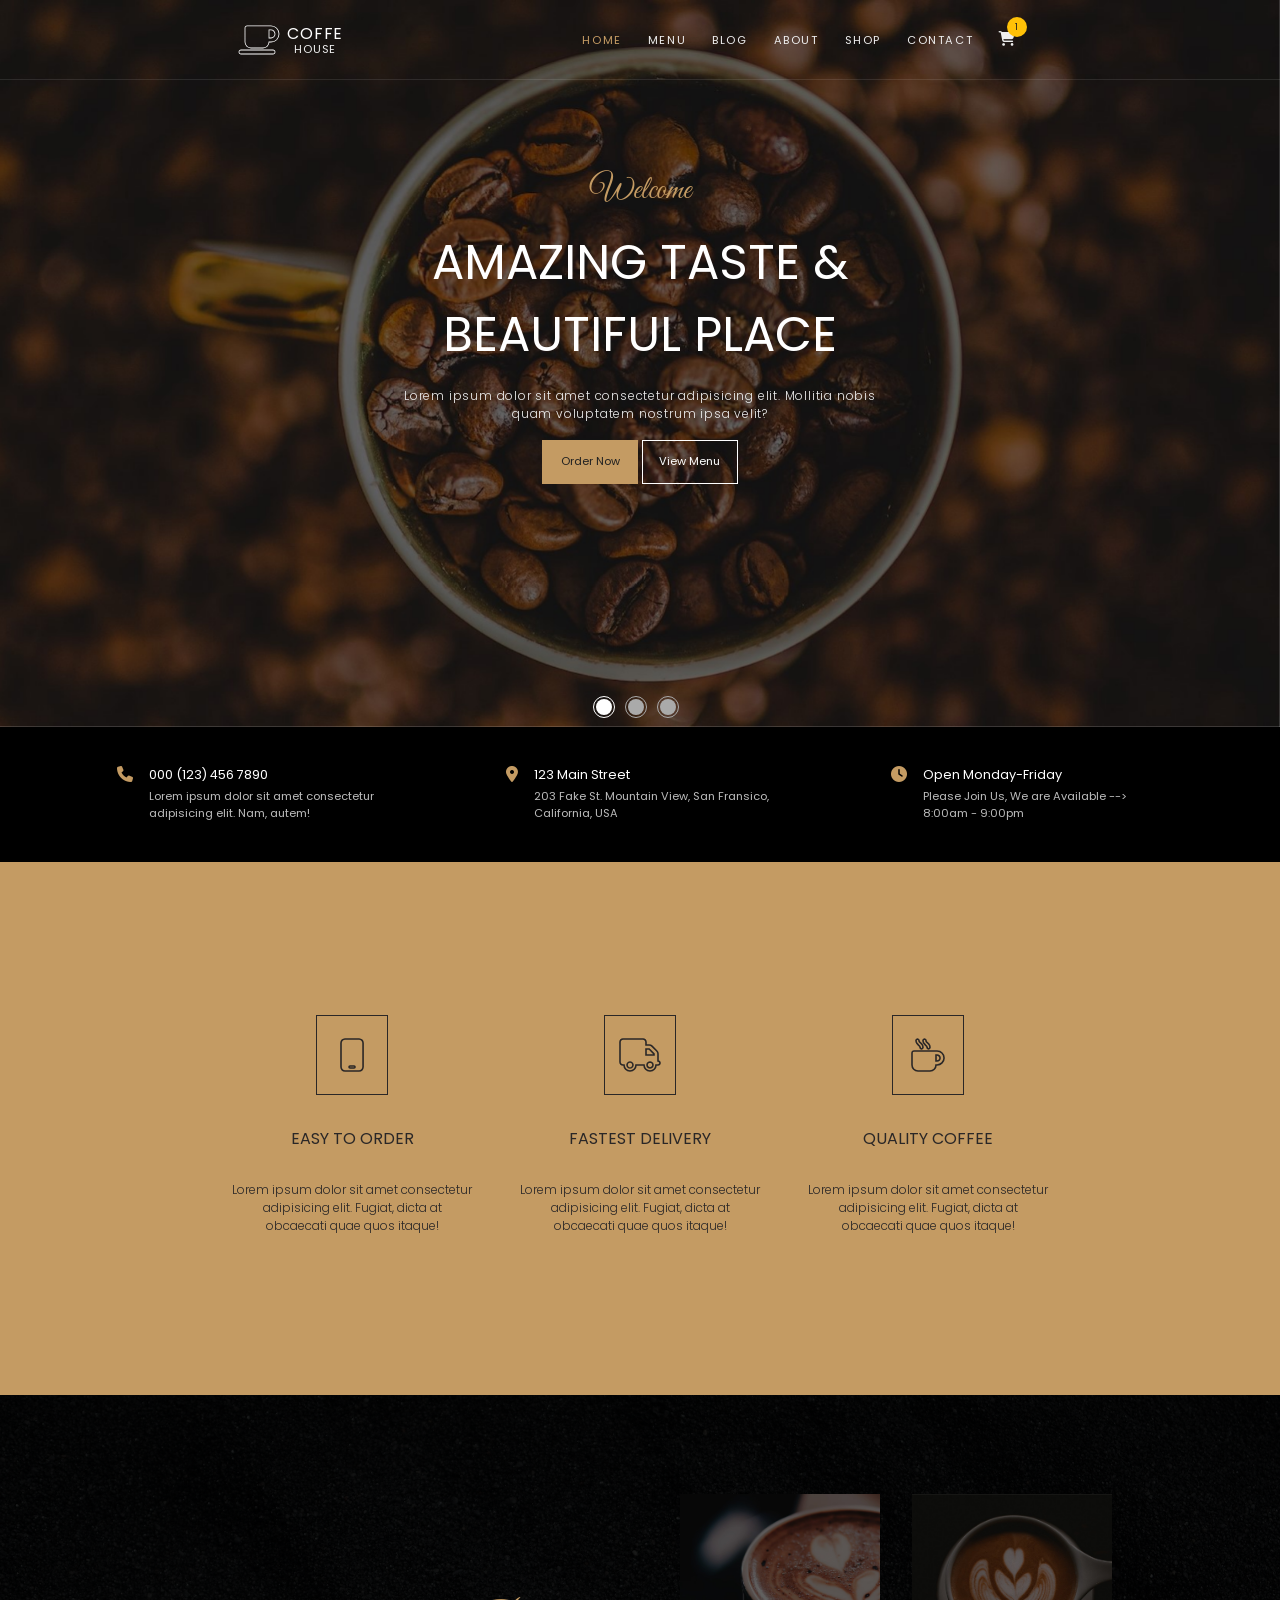
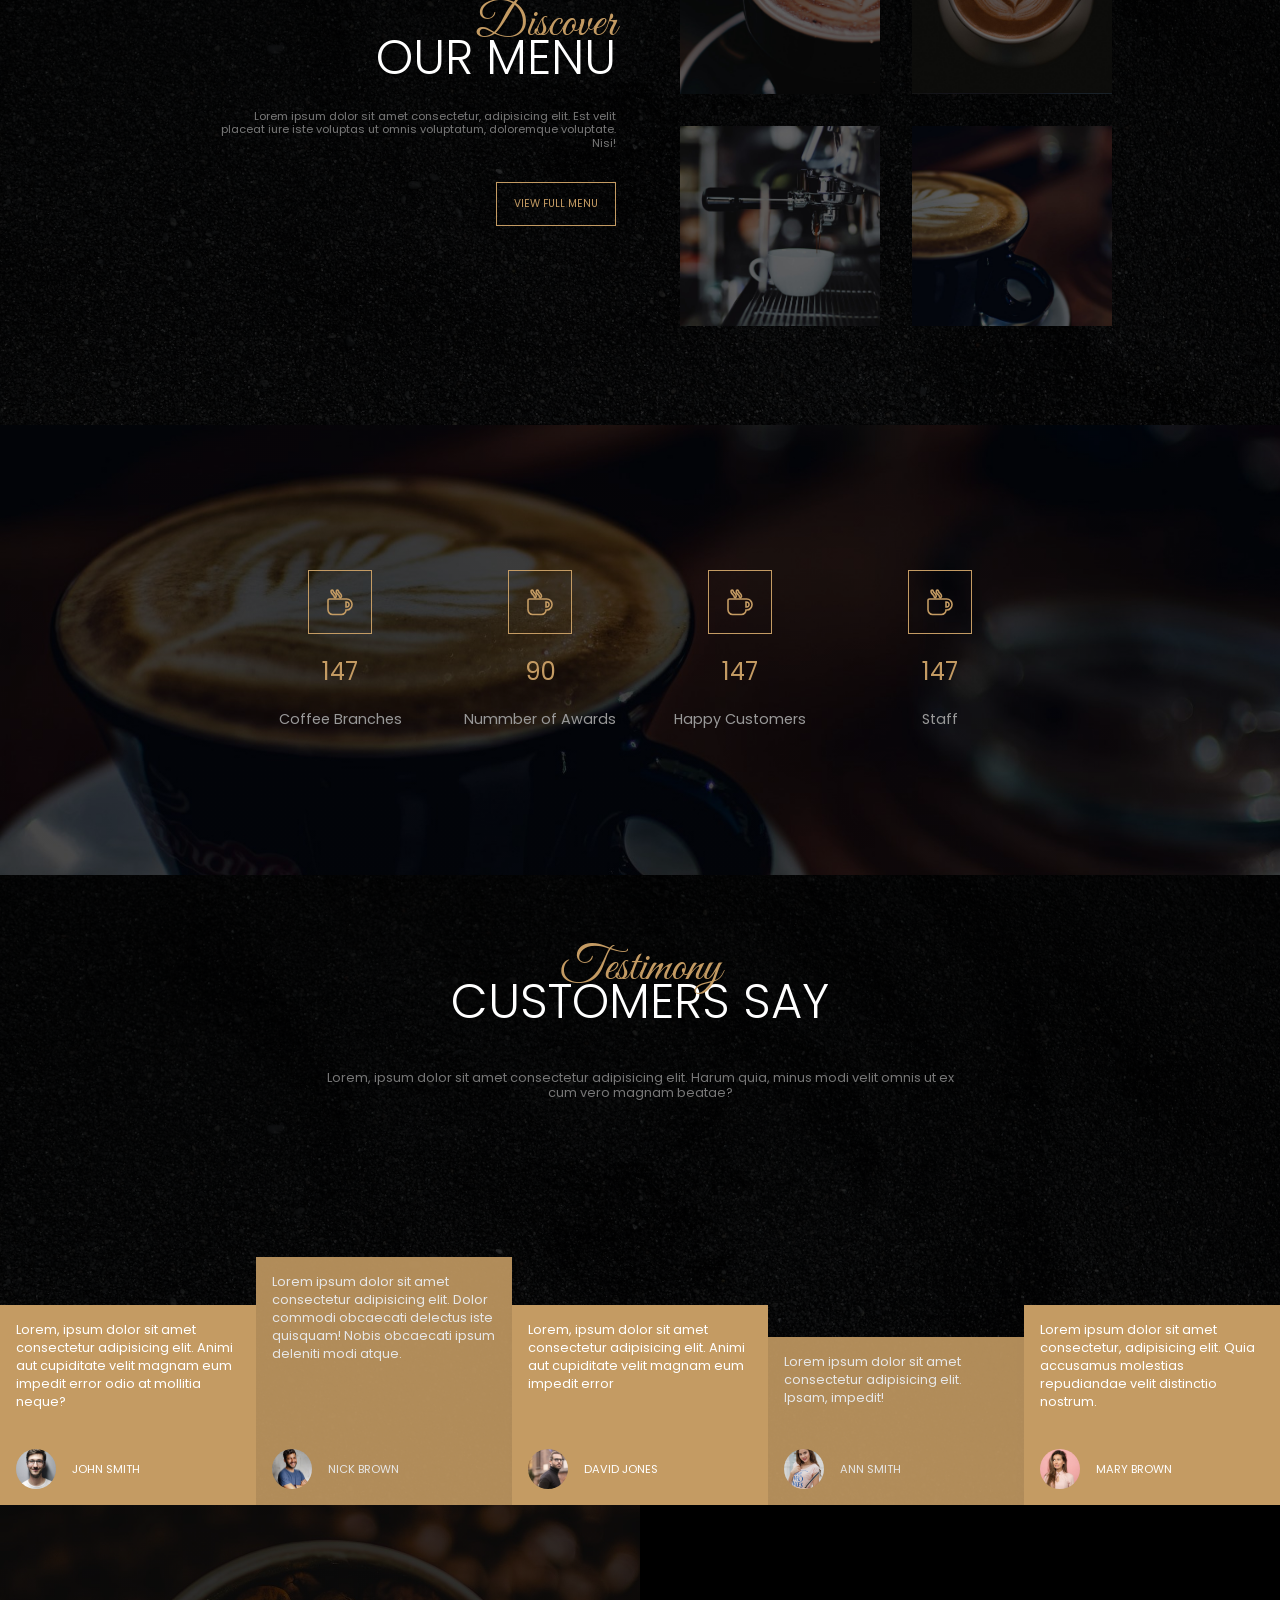
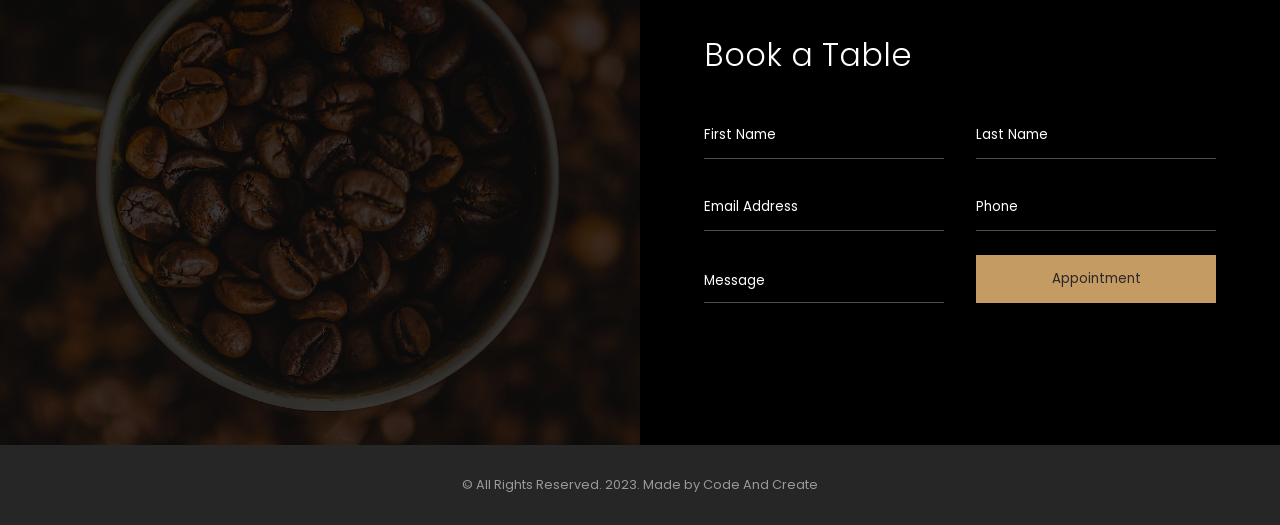
<file: index.html>
<!DOCTYPE html>
<html lang="en">
  <head>
    <meta charset="UTF-8">
    <meta http-equiv="X-UA-Compatible" content="IE=edge">
    <meta name="viewport" content="width=device-width, initial-scale=1.0">
    <link rel="stylesheet" href="style.css">
    <link rel="stylesheet" href="https://cdnjs.cloudflare.com/ajax/libs/font-awesome/6.4.0/css/all.min.css">
    <link rel="preconnect" href="https://fonts.googleapis.com">
    <link rel="preconnect" href="https://fonts.gstatic.com" crossorigin>
    <link href="https://fonts.googleapis.com/css2?family=Great+Vibes&family=Poppins:wght@300;400;700&display=swap" rel="stylesheet">
    <link rel="stylesheet" href="https://cdn.jsdelivr.net/npm/swiper@9/swiper-bundle.min.css"/>
    <script src="https://cdn.jsdelivr.net/npm/swiper@9/swiper-bundle.min.js" defer></script>
    <script src="script.js" defer></script>

    <title>Coffe House</title>
  </head>
  
  <body>
    <!--Container-->
    <div class="containere">
      <!--Navigation-->
      <nav class="navbar">
        <div class="logo">
          <i class="fa-solid fa-mug-saucer"></i>

          <div class="logo-text">
            <span>Coffe</span>
            <span>House</span>
          </div>
        </div>

        <div class="navigation">
          <a href="#">Home</a>
          <a href="#">Menu</a>
          <a href="#">Blog</a>
          <a href="#">About</a>
          <a href="#">Shop</a>
          <a href="#">Contact</a>
          <a href="#"><i class="fa-solid fa-cart-shopping"></i></a>
        </div>
      </nav>
      <!--End of Navigation-->

      <!--Landing-->
      <section class="landing">
        <div class="banner">
          <h3 class="main-heading">Welcome</h3>
          <h1>Amazing taste & beautiful place</h1>
          <p>
            Lorem ipsum dolor sit amet consectetur adipisicing elit. Mollitia nobis quam voluptatem nostrum ipsa velit?
          </p>
          <button type="button" class="banner-btn banner-btn-1">Order Now</button>
          <button type="button" class="banner-btn banner-btn-2">View Menu</button>
        </div>

        <div class="swiper mySwiper">
          <div class="swiper-wrapper">
            <div class="swiper-slide">
              <img src="images/image1.jpg" alt="">
            </div>

            <div class="swiper-slide">
              <img src="images/image2.jpg" alt="">
            </div>

            <div class="swiper-slide">
              <img src="images/image3.jpg" alt="">
            </div>
          </div>

          <div class="swiper-pagination"></div>
        </div>

        <div class="landing-contact">
          <div class="details">
            <i class="fa-solid fa-phone"></i>
            <div>
              <span>000 (123) 456 7890</span>
              <span>Lorem ipsum dolor sit amet consectetur adipisicing elit. Nam, autem!</span>
            </div>
          </div>
          
          <div class="details">
            <i class="fa-solid fa-location-dot"></i>
            <div>
              <span>123 Main Street</span>
              <span>203 Fake St. Mountain View, San Fransico, California, USA</span>
            </div>
          </div>

          <div class="details">
            <i class="fa-solid fa-clock"></i>
            <div>
              <span>Open Monday-Friday</span>
              <span>Please Join Us, We are Available --> 8:00am - 9:00pm</span>
            </div>
          </div>
        </div>
      </section>
      <!--End of Landing-->

      <!-- About -->
      <section class="about">
        <div>
          <i class="fa-solid fa-mobile"></i>
          <h1>Easy to Order</h1>
          <p>Lorem ipsum dolor sit amet consectetur adipisicing elit. Fugiat, dicta at obcaecati quae quos itaque!</p>
        </div>
  
        <div>
          <i class="fa-solid fa-truck"></i>
          <h1>Fastest Delivery</h1>
          <p>Lorem ipsum dolor sit amet consectetur adipisicing elit. Fugiat, dicta at obcaecati quae quos itaque!</p>
        </div>
  
        <div>
          <i class="fa-solid fa-mug-hot"></i>
          <h1>Quality Coffee</h1>
          <p>Lorem ipsum dolor sit amet consectetur adipisicing elit. Fugiat, dicta at obcaecati quae quos itaque!</p>
        </div>
      </section>
      <!-- End of About -->

      <!-- Menu -->
      <section class="menu">
        <div class="menu-left">
          <h3 class="main-heading">Discover</h3>

          <h1>Our Menu</h1>

          <p>Lorem ipsum dolor sit amet consectetur, adipisicing elit. Est velit placeat iure iste voluptas ut omnis voluptatum, doloremque voluptate. Nisi!</p>

          <button type="button" class="menu-btn">View Full Menu</button>
        </div>

        <div class="menu-right">
          <div class="menu-right-images">
            <div class="menu-img-wrapper">
              <img src="./images/image4.jpg" alt="">
            </div>

            <div class="menu-img-wrapper">
              <img src="./images/image5.jpg" alt="">
            </div>

            <div class="menu-img-wrapper">
              <img src="./images/image6.jpg" alt="">
            </div>

            <div class="menu-img-wrapper">
              <img src="./images/image7.jpg" alt="">
            </div>
          </div>
        </div>

        
      </section>
      <!-- End of menu -->

      <!-- Data -->
      <section class="data">
        <div>
          <div class="icon-wrapper">
            <i class="fa-solid fa-mug-hot"></i>
            <span class="icon-bg"></span>
          </div>

          <span class="num" data-val="350">
            0
          </span>

          <span class="info">Coffee Branches</span>
        </div>

        <div>
          <div class="icon-wrapper">
            <i class="fa-solid fa-mug-hot"></i>
            <span class="icon-bg"></span>
          </div>

          <span class="num" data-val="90">
            0
          </span>

          <span class="info">Nummber of Awards</span>
        </div>

        <div>
          <div class="icon-wrapper">
            <i class="fa-solid fa-mug-hot"></i>
            <span class="icon-bg"></span>
          </div>

          <span class="num" data-val="2540">
            0
          </span>

          <span class="info">Happy Customers</span>
        </div>

        <div>
          <div class="icon-wrapper">
            <i class="fa-solid fa-mug-hot"></i>
            <span class="icon-bg"></span>
          </div>

          <span class="num" data-val="750">
            0
          </span>

          <span class="info">Staff</span>
        </div>

      </section>
      <!-- End of data -->

      <!-- Customers -->
      <section class="customers">
        <div class="customers-banner">
          <h3 class="main-heading">Testimony</h3>

          <h1>Customers Say</h1>

          <p>
            Lorem, ipsum dolor sit amet consectetur adipisicing elit. Harum quia, minus modi velit omnis ut ex cum vero magnam beatae?
          </p>
        </div>

        <div class="clients">
          <div class="client">
            <p>
              Lorem, ipsum dolor sit amet consectetur adipisicing elit. Animi aut cupiditate velit magnam eum impedit error odio at mollitia neque?
            </p>

            <div>
              <img src="./images/client1.jpg" alt="">
              <span>John Smith</span>
            </div>
          </div>

          <div class="client">
            <p>
              Lorem ipsum dolor sit amet consectetur adipisicing elit. Dolor commodi obcaecati delectus iste quisquam! Nobis obcaecati ipsum deleniti modi atque.
            </p>

            <div>
              <img src="./images/client2.jpg" alt="">
              <span>Nick Brown</span>
            </div>
          </div>
        
          <div class="client">
            <p>
              Lorem, ipsum dolor sit amet consectetur adipisicing elit. Animi aut cupiditate velit magnam eum impedit error 
            </p>

            <div>
              <img src="./images/client3.jpg" alt="">
              <span>David Jones</span>
            </div>
          </div>

          <div class="client">
            <p>
              Lorem ipsum dolor sit amet consectetur adipisicing elit. Ipsam, impedit!
            </p>

            <div>
              <img src="./images/client4.jpg" alt="">
              <span>Ann Smith</span>
            </div>
          </div>

          <div class="client">
            <p>
              Lorem ipsum dolor sit amet consectetur, adipisicing elit. Quia accusamus molestias repudiandae velit distinctio nostrum.
            </p>

            <div>
              <img src="./images/client5.jpg" alt="">
              <span>Mary Brown</span>
            </div>
          </div>
        
        </div>
      </section>
      <!-- End of Customers -->

      <!-- Contact-->
      <section class="contact">
        <div class="contact-left"></div>

        <div class="contact-right">
          <form>
            <h1>Book a Table</h1>

            <div class="input-group">
              <input type="text" placeholder="First Name">
              <input type="text" placeholder="Last Name">
            </div>

            <div class="input-group">
              <input type="email" placeholder="Email Address">
              <input type="text" placeholder="Phone">
            </div>

            <div class="input-group">
              <textarea placeholder="Message"></textarea>
              <button type="button" class="contact-btn">Appointment</button>
            </div>
          </form>
        </div>
      </section>
      <!-- End of Contact -->

    </div>
    <!--End of Container-->

    <!-- Footer -->
    <footer>
      <p class="copyright">
        &copy; All Rights Reserved. 2023. Made by Code And Create
      </p>
    </footer>
    <!--End of Footer -->
  </body>
</html>
</file>
<file: style.css>
/* Default styles */
* {
  margin: 0;
  padding: 0;
  box-sizing: border-box;
  text-decoration: none;
  outline: none;
  font-family: "Poppins", sans-serif;
}

html {
  font-size: 62.5%;
}
/* End of Default styles */

/* Container */
.container {
  width: 100%;
  height: 100vh;
}

/* Navigation */
.navbar {
  width: 100%;
  height: 10rem;
  position: fixed;
  top: 0;
  left: 0;
  z-index: 100;
  display: flex;
  justify-content: space-evenly;
  align-items: center;
  border-bottom: 0.1rem solid rgba(255, 255, 255, 0.1);
  transition: all 0.5s;
  z-index: 300;
}

.sticky.navbar {
  height: 8rem;
  background-color: #000;
}

.logo {
  display: flex;
  align-items: center;
  cursor: pointer;
}

.logo i {
  font-size: 4rem;
  -webkit-text-stroke: 0.1rem #fff;
  color: transparent;
  margin-right: 1rem;
}

.logo-text {
  display: flex;
  flex-direction: column;
  text-align: center;
}

.logo-text span:nth-child(1) {
  font-size: 2rem;
  text-transform: uppercase;
  letter-spacing: 0.1rem;
  color: #fff;
}

.logo-text span:nth-child(2) {
  font-size: 1.4rem;
  text-transform: uppercase;
  letter-spacing: 0.1rem;
  color: #eee;
  margin-top: -0.7rem;
}

.navigation a {
  font-size: 1.4rem;
  text-transform: uppercase;
  letter-spacing: .2rem;
  color: #eee;
  margin-right: 3rem;
  transition: color;
}

.navigation a:hover {
  color: #c49b63;
}

.navigation a:nth-child(1) {
  color: #c49b63;
}

.navigation a:last-child {
  font-size: 1.8rem;
  position: relative;
}

.navigation a:last-child::after {
  content: "1";
  width: 2.5rem;
  height: 2.5rem;
  background-color: #ffc107;
  position: absolute;
  top: -1.5rem;
  left: 1rem;
  border-radius: 50%;
  display: flex;
  justify-content: center;
  align-items: center;
  color: #222;
  font-size: 1.2rem;
}
/* End of Navigation */

/* Landing */
.landing {
  width: 100%;
  height: 95vh;
  position: relative;
}

.banner {
  position: absolute;
  top: 20%;
  left: 50%;
  transform: translateX(-50%);
  z-index: 100;
  text-align: center;
}

.main-heading {
  font-family: 'Great Vibes', cursive;
  font-size: 4rem;
  font-weight: 300;
  color: #c49b63;
}

.banner h1 {
  font-size: 6rem;
  font-weight: 400;
  text-transform: uppercase;
  color: #fff;
  margin: 2rem 0;
  line-height: 1.5;
  letter-spacing: 0.2;
}

.banner p {
  font-size: 1.5rem;
  font-weight: 300;
  color: #eee;
  width: 60rem;
  margin: 0 auto 2rem auto;
  letter-spacing: 0.1rem;
}

.banner-btn {
  width: 12rem;
  height: 5.5rem;
  cursor: pointer;
  margin: 0.1rem;
  font-size: 1.4rem;
  transition: all 0.3s;
}

.banner-btn-1 {
  background-color: #c49b63;
  border: none;
  color: #222;
}

.banner-btn-1:hover {
  background-color: transparent;
  border: .1rem solid #c49b63;
  color: #c49b63;
}

.banner-btn-2 {
  background-color: transparent;
  border: 0.1rem solid #fff;
  color: #fff;
}

.banner-btn-2:hover {
  background-color: #c49b63;
  border: .1rem solid #c49b63;
  color: #222;
}

.swiper {
  width: 100%;
  height: 85%;
}

.swiper-slide img {
  width: 100%;
  height: 100%;
  object-fit: cover;
}

span.swiper-pagination-bullet {
  width: 2rem;
  height: 2rem;
  opacity: 1;
  margin-right: 1.5rem !important;
  background-color: #aaa;
  position: relative;
}

span.swiper-pagination-bullet::after {
  content: '';
  width: 2.5rem;
  height: 2.5rem;
  border-radius: 50%;
  position: absolute;
  top: 50%;
  left: 50%;
  transform: translate(-50%, -50%);
  background-color: transparent;
  border: .2rem solid #aaa;
}

span.swiper-pagination-bullet.swiper-pagination-bullet-active {
  background-color: #fff;
}

span.swiper-pagination-bullet.swiper-pagination-bullet-active::after {
  border: .2rem solid #fff;
}

.landing-contact {
  position: absolute;
  top: 85%;
  left: 0;
  width: 100%;
  height: 15vh;
  background-color: #000;
  display: flex;
  justify-content: space-evenly;
  align-items: center;
  color: #fff;
}

.details {
  display: flex;
}

.details i {
  font-size: 2rem;
  color: #c49b63;
  margin-right: 2rem;
}

.details div {
  display: flex;
  flex-direction: column;
}

.details div span:nth-child(1) {
  font-size: 1.6rem;
  color: #fff;
  margin-bottom: 0.5rem;
}

.details div span:nth-child(2) {
  font-size: 1.4rem;
  color: #bbb;
  width: 30rem;
}
/* End of Landing */

/* About */
.about {
  width: 100%;
  height: 60vh;
  background-color: #c49b63;
  display: flex;
  justify-content: center;
  align-items: center;
}

.about div {
  width: 30rem;
  height: 35rem;
  margin: 0 3rem;
  text-align: center;
  display: flex;
  flex-direction: column;
  align-items: center;
  justify-content: space-evenly;

}

.about i {
  width: 9rem;
  height: 10rem;
  font-size: 4rem;
  -webkit-text-stroke: 0.2rem #2a2727;
  color: transparent;
  border: .1rem solid #2a2727;
  display: flex;
  justify-content: center;
  align-items: center;
}

.about h1 {
  font-size: 2rem;
  font-weight: 400;
  text-transform: uppercase;
  color: #2a2727;
}

.about p {
  font-size: 1.5rem;
  font-weight: 300;
  color: #2a2727;
}
/* End of About */

/* Menu */
.menu {
  width: 100%;
  height: 70vh;
  background: linear-gradient(rgba(0, 0, 0, 0.9), rgba(0, 0, 0, 0.8)), url(./images/image8.jpg) center no-repeat;
  background-size: cover;
  display: flex;
  align-items: center;
}

.menu-left {
  width: 50%;
  text-align: right;
  margin-right: 3rem;
}

.menu-left .main-heading{
  font-size: 6rem;
}

.menu-left h1 {
  font-size: 6rem;
  font-weight: 300;
  text-transform: uppercase;
  color: #fff;
  margin-top: -4rem;
}

.menu-left p {
  font-size: 1.4rem;
  color: #777;
  width: 50rem;
  margin: 2rem 0 4rem auto;
  line-height: 1.2;
}

.menu-btn {
  width: 15rem;
  height: 5.5rem;
  background-color: transparent;
  border: 0.1rem solid #c49b63;
  color: #c49b63;
  font-size: 1.3rem;
  text-transform: uppercase;
  cursor: pointer;
  transition: all 0.3s;
}

.menu-btn:hover {
  background-color: #c49b63;
  color: #222;
}

.menu-right {
  width: 50%;
  margin-left: 3rem;
}

.menu-right-images {
  width: 60rem;
  display: flex;
  flex-wrap: wrap;
}

.menu-img-wrapper {
  width: 25rem;
  height: 25rem;
  margin: 2rem;
  overflow: hidden;
}

.menu-img-wrapper img {
  width: 100%;
  height: 100%;
  object-fit: cover;
  cursor: pointer;
  transition: transform 0.6s;
}

.menu-img-wrapper:hover img {
  transform: scale(1.3);
}
/* End of  Menu */

/* Data */
.data {
  width: 100%;
  height: 50vh;
  background: linear-gradient(rgba(0, 0, 0, 0.4), rgba(0, 0, 0, 0.3)), url(./images/image7.jpg) center no-repeat;
  background-size: cover;
  display: flex;
  justify-content: center;
  align-items: center;
}

.data > div {
  width: 25rem;
  height: 25rem;
  display: flex;
  flex-direction: column;
  align-items: center;
  justify-content: space-evenly;
}

.icon-wrapper {
  width: 8rem;
  height: 8rem;
  cursor: pointer;
  position: relative;
}

.icon-bg {
  display: block;
  width: 100%;
  height: 100%;
  border: .1rem solid #c49b63;
  transition: all .3s;
}

.data i {
  position: absolute;
  top: 50%;
  left: 50%;
  transform: translate(-50%, -50%);
  font-size: 3rem;
  -webkit-text-stroke: .2rem #c49b63;
  color: transparent;
  z-index: 100;
  transition: all .3s;
}

.icon-wrapper:hover .icon-bg {
  background-color: #c49b63;
  transform: rotateZ(135deg);
}

.icon-wrapper:hover i {
  -webkit-text-stroke: .2rem #2a2727;
}

.num {
  font-size: 3rem;
  color: #c49b63;
}

.info {
  font-size: 1.8rem;
  color: #999;
}
/* End of Data */

/* Customers */
.customers {
  width: 100%;
  height: 70vh;
  background: linear-gradient(rgba(0, 0, 0, 0.9), rgba(0, 0, 0, 0.8)), url(./images/image8.jpg) center no-repeat;
  background-size: cover;
  position: relative;
}

.customers-banner .main-heading {
  font-size: 6rem;
  position: relative;
  z-index: 10;
}

.customers-banner h1 {
  font-size: 6rem;
  font-weight: 300;
  text-transform: uppercase;
  color: #fff;
  margin-top: -4rem;
}

.customers-banner p {
  font-size: 1.6rem;
  color: #777;
  margin-top: 4rem;
  line-height: 1.2;
}

.customers-banner {
  position: absolute;
  top: 10%;
  left: 50%;
  transform: translateX(-50%);
  text-align: center;
}

.clients {
  position: absolute;
  bottom: 0;
  display: flex;
  align-items: flex-end;
}

.client {
  width: 25%;
  height: 25rem;
  background-color: #c49b63;
  padding: 2rem;
  color: #fff;
  position: relative;
}

.client:nth-child(2) {
  height: 31rem;
}

.client:nth-child(4){
  height: 21rem;
}

.client:nth-child(even){
  opacity: 0.9;
}

.client p {
  font-size: 1.6rem;
  margin-bottom: 2rem;
}

.client div {
  position: absolute;
  bottom: 2rem;
  display: flex;
  align-items: center;
}

.client img {
  width: 5rem;
  height: 5rem;
  object-fit: cover;
  border-radius: 50%;
  margin-right: 2rem;
}

.client div span {
  font-size: 1.4rem;
  text-transform: uppercase;
}
/* End of Customers */

/* Contact */
.contact {
  width: 100%;
  height: 60vh;
  background-color: #000;
  display: flex;
}

.contact-left {
  width: 50%;
  height: 100%;
  background: linear-gradient(rgba(0, 0, 0, 0.5), rgba(0, 0, 0, 0.4)), url(./images/image1.jpg) center no-repeat;
  background-size: cover;
}

.contact-right {
  width: 50%;
  height: 100%;
  display: flex;
  justify-content: center;
  align-items: center;
}

.contact-right h1 {
  font-size: 4rem;
  font-weight: 300;
  color: #fff;
  margin: 0 0 3rem 2rem;
}

.input-group {
  display: flex;
}

.input-group input, textarea {
  width: 30rem;
  height: 5rem;
  padding: 1rem 1rem 2rem 0;
  margin: 2rem;
  background-color: transparent;
  border: none;
  border-bottom: 0.1rem solid rgba(255, 255, 255, 0.3);
  color: #fff;
}

.input-group textarea {
  resize: none;
  height: 5rem;
}

textarea::-webkit-scrollbar {
  display: none;
}

.input-group input::placeholder,
.input-group textarea::placeholder {
  color: #fff;
}

.contact-btn {
  width: 30rem;
  height: 6rem;
  background-color: #c49b63;
  color: #2a2727;
  margin: 1rem 2rem;
  border: none;
  cursor: pointer;
}
/* End of Contact */

/* Footer */
footer {
  width: 100%;
  height: 10rem;
  background-color: #262626;
  display: flex;
  justify-content: center;
  align-items: center;
}

.copyright {
  font-size: 1.6rem;
  color: #999;
}
/* End of Footer */
/* End of Container */

/* Responsive */
@media (max-width: 1500px){
  html {
    font-size: 55%;
  }
}

@media (max-width: 1300px){
  html {
    font-size: 50%;
  }
}

@media (max-width: 1100px){
  html {
    font-size: 45%;
  }

  .menu-img-wrapper {
    width: 18rem;
    height: 18rem;
  }

  .customers {
    height: 120vh;
  }

  .clients {
    flex-direction: column;
  }

  .client {
    width: 100%;
    height: 15rem;
  }

  .client:nth-child(2) {
    height: 15rem;
  }

  .client:nth-child(4) {
    height: 15rem;
  }

  .contact-left {
    display: none;
  }

  .contact-right {
    width: 100%;
  }

  .input-group input, textarea, .contact-btn {
    width: 40rem;
  }
}

@media (max-width: 900px){
  .landing-contact div span:nth-child(2){
    display: none;
  }

  .menu-left {
    width: 100%;
    text-align: center;
    margin-right: 0;
  }

  .menu-left p {
    margin: 2rem auto 4rem auto;
  }

  .menu-right {
    display: none;
  }

  .customers {
    height: 140vh;
  }

  .customers h1 {
    width: 50rem;
    margin: auto;
  }

  .customers-banner p {
    width: 60rem;
  }

  .client {
    height: 18rem;
  }

  .client:nth-child(2) {
    height: 18rem;
  }

  .client:nth-child(4) {
    height: 18rem;
  }

  .input-group {
    flex-direction: column;
  }

  .contact {
    height: 90vh;
  }

  .input-group input, textarea, .contact-btn {
    width: 60rem;
  }
}

@media (max-width: 600px){
  html {
    font-size: 35%;
  }

  .landing-contact {
    height: 19rem;
    flex-direction: column;
    align-items: center;
  }

  .details div {
    width: 20rem;
  }

  .about {
    height: 80vh;
    flex-direction: column;
  }

  .about div {
    width: 60rem;
    margin: 2rem auto;
  }

  .customers {
    height: 110vh;
  }
}

@media (max-width: 450px){
  .logo {
    display: none;
  }

  .customers {
    height: 120vh;
  }

  .input-group input, textarea, .contact-btn {
    width: 50rem;
  }
}
/* End of Responsive*/
</file>
